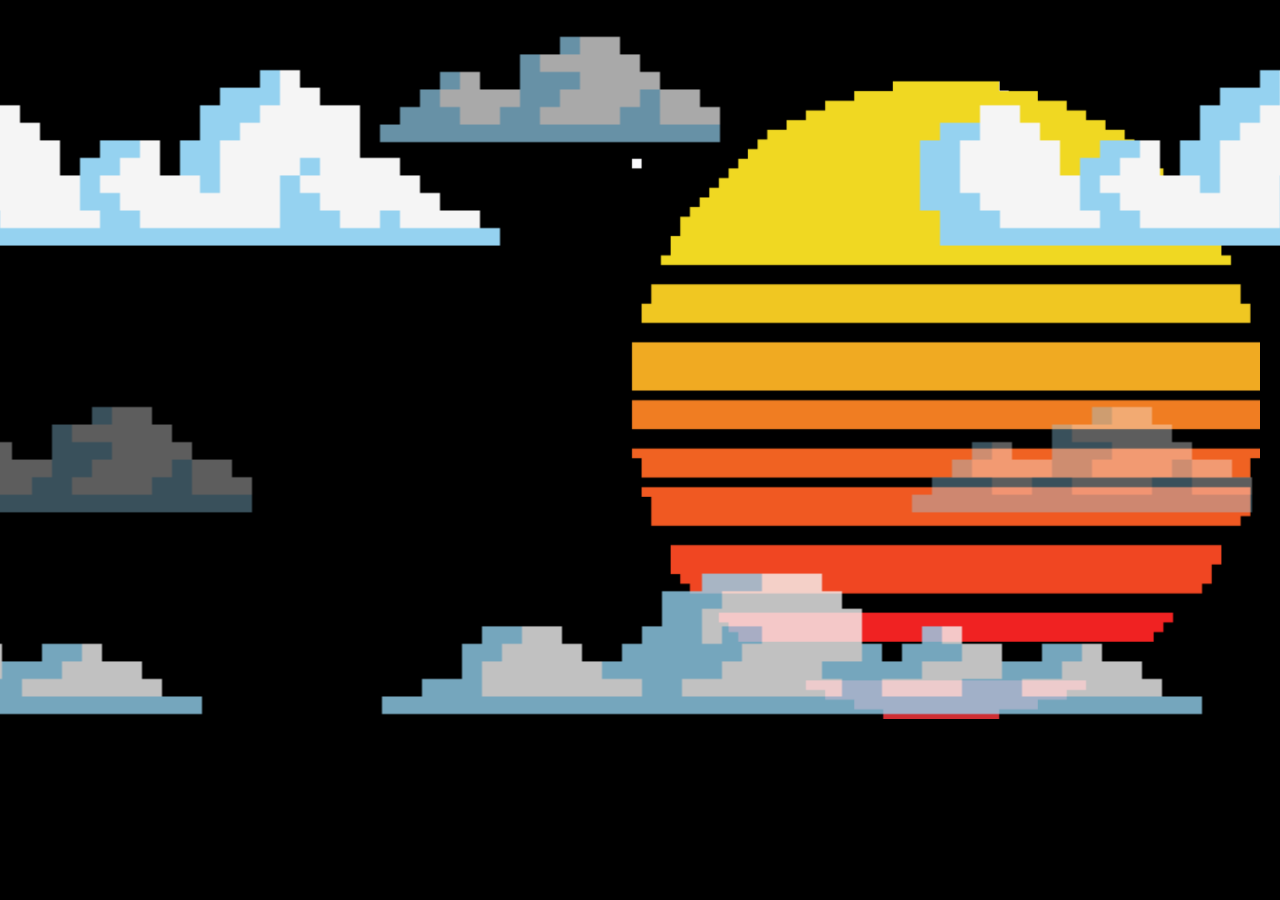
<file: frontend/bg.html>
<!DOCTYPE html>
<html>

<head>
	<title></title>
	<link rel="stylesheet" type="text/css" href="css/stars.css">
</head>

<body>
	<div class="background-container">
		<img class="moon" src="images/moon.png" alt="">
		<div class="stars"></div>
		<div class="twinkling"></div>
		<div class="clouds"></div>
	</div>
</body>

</html>
</file>
<file: frontend/css/stars.css>
@keyframes move-background {
  from {
    -webkit-transform: translate3d(0px, 0px, 0px);
  }
  to { 
    -webkit-transform: translate3d(1000px, 0px, 0px);
  }
}
@-webkit-keyframes move-background {
  from {
    -webkit-transform: translate3d(0px, 0px, 0px);
  }
  to { 
    -webkit-transform: translate3d(1000px, 0px, 0px);
  }
}

@-moz-keyframes move-background {    
  from {
    -webkit-transform: translate3d(0px, 0px, 0px);
  }
  to { 
    -webkit-transform: translate3d(1000px, 0px, 0px);
  }
}

    @-webkit-keyframes move-background {
  from {
    -webkit-transform: translate3d(0px, 0px, 0px);
  }
  to { 
    -webkit-transform: translate3d(1000px, 0px, 0px);
  }
}

.background-container{
  position: fixed;
  top: 0;
  left:0;
  bottom: 0;
  right: 0;
}

.stars {
 background: black url(https://s3-us-west-2.amazonaws.com/s.cdpn.io/1231630/stars.png) repeat;
 position: absolute;
  top: 0;
  bottom: 0;
  left: 0;
  right: 0;
  display: block;
    z-index: 0;
}

.twinkling{
  width:10000px;
  height: 100%;
  background: transparent url("https://s3-us-west-2.amazonaws.com/s.cdpn.io/1231630/twinkling.png") repeat;
  background-size: 1000px 1000px;
    position: absolute;
    right: 0;
    top: 0;
    bottom: 0;
    z-index: 2;
    
    -moz-animation:move-background 70s linear infinite;
  -ms-animation:move-background 70s linear infinite;
  -o-animation:move-background 70s linear infinite;
  -webkit-animation:move-background 70s linear infinite;
  animation:move-background 70s linear infinite;
  
}

.clouds{
  width:10000px;
  height: 100%;
  background: transparent url("../images/clouds.png") repeat;
  background-size: 1000px 1000px;
    position: absolute;
    right: 0;
    top: 0;
    bottom: 0;
    z-index: 3;

   -moz-animation:move-background 150s linear infinite;
  -ms-animation:move-background 150s linear infinite;
  -o-animation:move-background 150s linear infinite;
  -webkit-animation:move-background 150s linear infinite;
  animation:move-background 150s linear infinite;
}
.moon{
  width:70vh;
  position: absolute;
  z-index: 3;
  right: 20px;
}

.unrevealed{
  position: absolute;
  z-index: 2;
  left: 20px;
}
</file>
